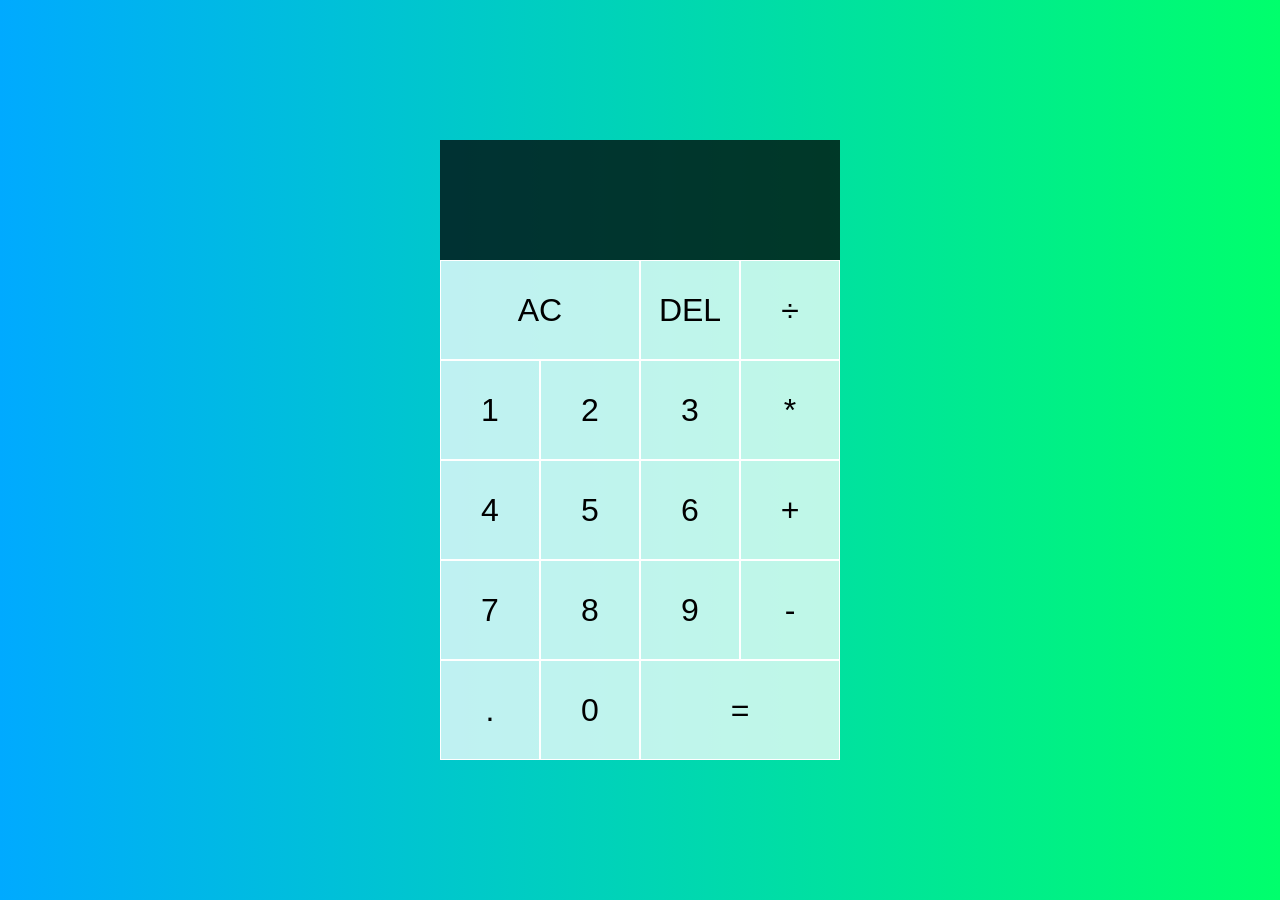
<file: Calculator App/index.html>
<!DOCTYPE html>
<html lang="en">
<head>
    <meta charset="UTF-8">
    <meta name="viewport" content="width=device-width, initial-scale=1.0">
    <link rel="stylesheet" href="style.css">
    <title>Calculator</title>
</head>
<body>
    <div class="calculator">
        <div class="output">
            <div data-previous-operand class="previous-operand"></div>
            <div data-current-operand class="current-operand"></div>
        </div>
        <button data-all-clear class="span-two">AC</button>
        <button data-delete>DEL</button>
        <button data-operator>÷</button>
        <button data-number>1</button>
        <button data-number>2</button>
        <button data-number>3</button>
        <button data-operator>*</button>
        <button data-number>4</button>
        <button data-number>5</button>
        <button data-number>6</button>
        <button data-operator>+</button>
        <button data-number>7</button>
        <button data-number>8</button>
        <button data-number>9</button>
        <button data-operator>-</button>
        <button data-number>.</button>
        <button data-number>0</button>
        <button data-equals class="span-two">=</button>
    </div>
    <script src="script.js"></script>
</body>
</html>
</html>
</html>
</file>
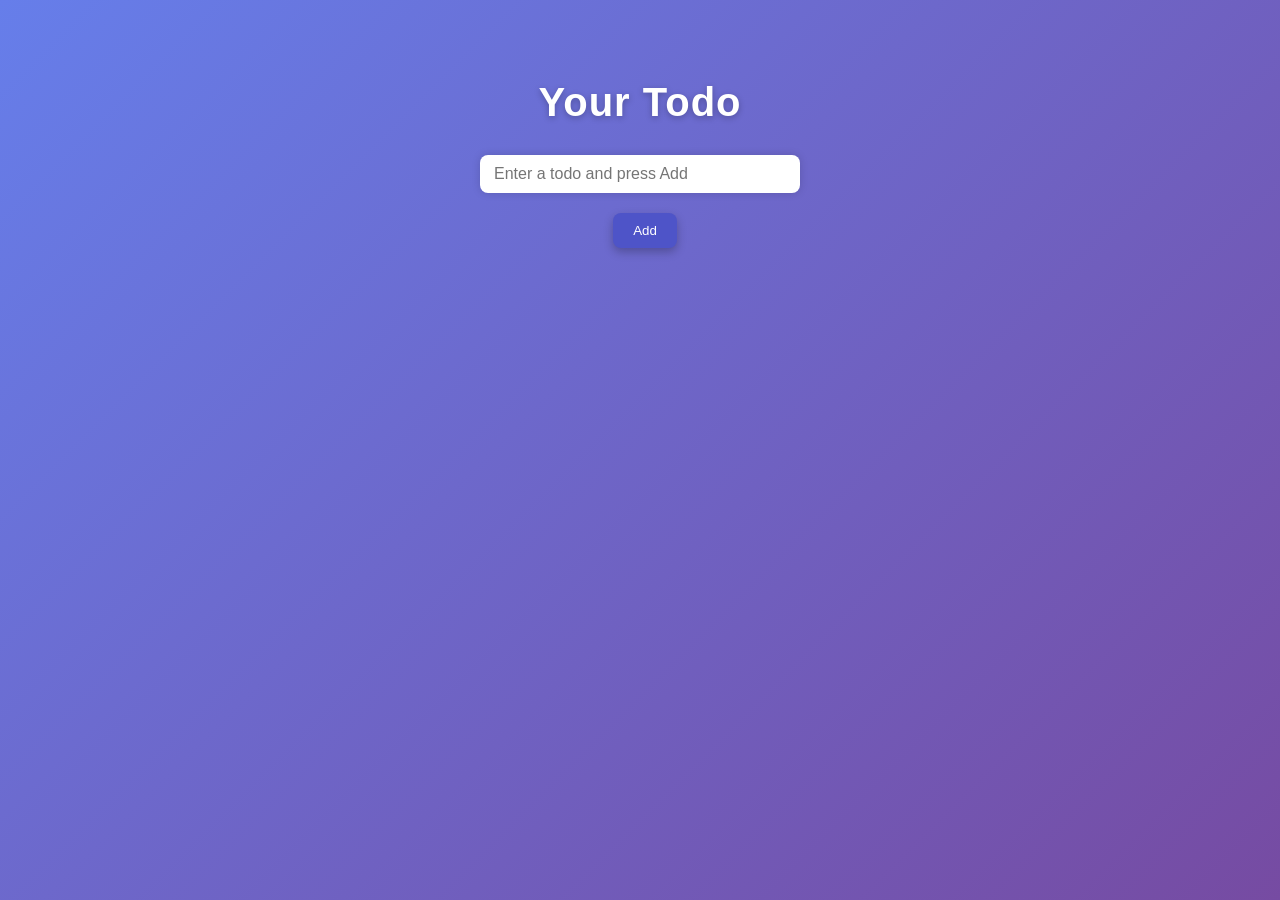
<file: Todo-list app/index.html>
<!DOCTYPE html>
<html lang="en">
<head>
    <meta charset="UTF-8">
    <meta name="viewport" content="width=device-width, initial-scale=1.0">
    <title>TodoList App</title>
    <link rel="stylesheet" href="style.css">
</head>
<body>
    <h1>Your Todo</h1>
    <input type="text" class="todo-input" placeholder="Enter a todo and press Add">
    <button class="add-btn">Add</button>
    <ul class="todo-list"></ul>

    <script src="script.js"></script>
</body>
</html>
</file>
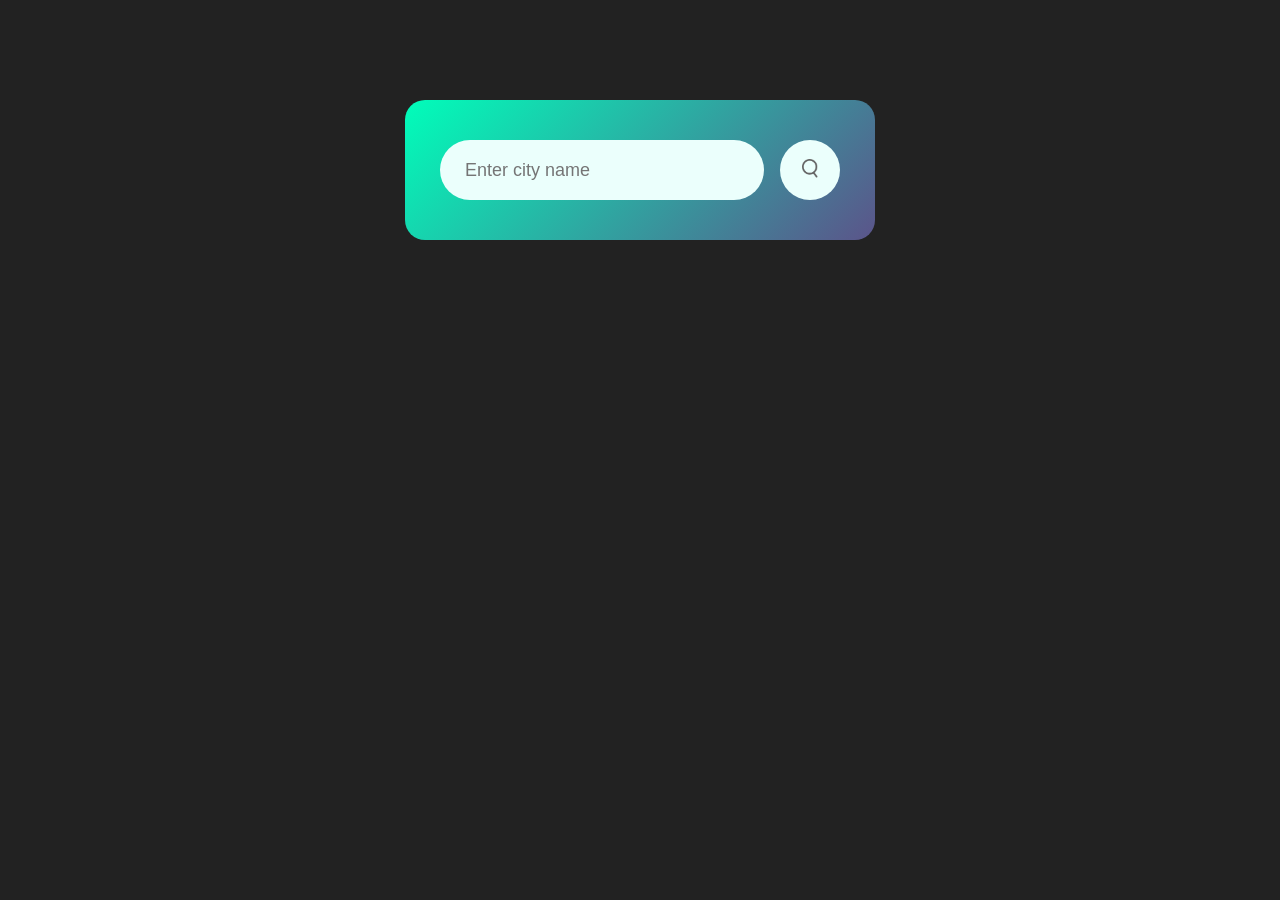
<file: Weather App/index.html>
<!DOCTYPE html>
<html lang="en">
<head>
    <meta charset="UTF-8">
    <meta name="viewport" content="width=device-width, initial-scale=1.0">
    <title>Weather App</title>
    <link rel="stylesheet" href="style.css">
</head>
<body>
    <div class="card">
        <div class="search">
            <input type="text" placeholder="Enter city name">
            <button><img src="images/search.png" alt="search-icon"></button>
        </div>
        <div class="error">
            <p>Invalid city name</p>
        </div>
        <div class="weather">
            <img src="images/rain.png" alt="rain-icon" class="weather-icon">
            <h1 class="temp">20°C</h1>
            <h2 class="city">New Delhi</h2>
            <div class="details">
                <div class="col">
                    <img src="images/humidity.png" alt="humidity-icon">
                    <div class="col2">
                        <p class="humidity">50%</p>
                        <p>Humidity</p>
                    </div>
                </div>
                <div class="col">
                    <img src="images/wind.png" alt="wind-icon">
                    <div class="col2">
                        <p class="wind">15 km/h</p>
                        <p>Wind speed</p>
                    </div>
                </div>
            </div>
        </div>
    </div>

    <script src="script.js"></script>
</body>
</html>
</file>
<file: Calculator App/style.css>
* {
    box-sizing: border-box;
    font-family: "Roboto", sans-serif;
    font-weight: normal;
}

body {
    padding: 0;
    margin: 0;
    background: linear-gradient(to right, #00AAFF, #00FF6C);
}

.calculator {
    display: grid;
    justify-content: center;
    align-content: center;
    min-height: 100vh;
    grid-template-columns: repeat(4, 100px);
    grid-template-rows: minmax(120px, auto) repeat(5,100px);
}

.calculator > button {
    cursor: pointer;
    font-size: 2rem;
    border: 1px solid white;
    background-color: rgba(255,255,255,.75);
}

.calculator > button:hover {
    background-color: rgba(255,255,255,.9);
}

.span-two {
    grid-column: span 2
}

.output {
    grid-column: 1 / -1;
    background-color: rgba(0,0,0,.75);
    display: flex;
    align-items: flex-end;
    justify-content: space-around;
    flex-direction: column;
    padding: 10px;
    word-wrap: break-word; /* If a word is too long to fit in the container, break it only when necessary. */
    word-break: break-all; /* You can break the word at ANY character to fit the container. */
}

.output .previous-operand {
    color: rgba(255,255,255,.75);
    font-size: 1.5rem;
}

.output .current-operand {
    color: white;
    font-size: 2.5rem;
}
</file>
<file: Todo-list app/style.css>
/* General Reset */
* {
  margin: 0;
  padding: 0;
  box-sizing: border-box;
  font-family: "Poppins", sans-serif;
}

body {
  background: linear-gradient(135deg, #667eea, #764ba2);
  min-height: 100vh;
  display: flex;
  flex-direction: column;
  align-items: center;
  justify-content: start;
  padding-top: 80px;
  color: #333;
}

/* Title and Subtitle */
h1 {
  font-size: 2.5rem;
  color: #fff;
  margin-bottom: 10px;
  letter-spacing: 1px;
  text-shadow: 0 2px 6px rgba(0, 0, 0, 0.25);
}

p {
  color: #e0e0e0;
  margin-bottom: 25px;
  font-size: 1rem;
}

/* Input & Button Container */
.todo-input {
  width: 320px;
  padding: 10px 14px;
  margin: 20px 0;
  border-radius: 8px;
  border: none;
  outline: none;
  font-size: 1rem;
  transition: all 0.3s ease;
  box-shadow: 0 0 8px rgba(0, 0, 0, 0.15);
}

.todo-input:focus {
  box-shadow: 0 0 10px rgba(255, 255, 255, 0.7);
  transform: scale(1.02);
}

/* Add Button */
.add-btn {
  margin-left: 10px;
  padding: 10px 20px;
  background: #4e54c8;
  color: #fff;
  border: none;
  border-radius: 8px;
  cursor: pointer;
  font-weight: 500;
  transition: all 0.3s ease;
  box-shadow: 0 4px 10px rgba(0, 0, 0, 0.25);
}

.add-btn:hover {
  background: #8f94fb;
  transform: translateY(-2px);
  box-shadow: 0 6px 14px rgba(0, 0, 0, 0.3);
}

/* Todo List Container */
.todo-list {
  list-style: none;
  margin-top: 30px;
  padding: 0;
  width: 360px;
  background: rgba(255, 255, 255, 0.15);
  border-radius: 16px;
  backdrop-filter: blur(12px);
  box-shadow: 0 8px 25px rgba(0, 0, 0, 0.2);
  overflow: hidden;
}

/* Each Todo Item */
.todo-list li {
  display: flex;
  align-items: center;
  justify-content: space-between;
  padding: 12px 16px;
  color: #fff;
  border-bottom: 1px solid rgba(255, 255, 255, 0.1);
  transition: background 0.3s ease;
}

.todo-list li:hover {
  background: rgba(255, 255, 255, 0.1);
}

/* Checkbox styling */
.todo-list input[type="checkbox"] {
  accent-color: #50fa7b;
  transform: scale(1.3);
  margin-right: 10px;
}

/* Todo Text */
.todo-list span {
  flex: 1;
  cursor: pointer;
  font-size: 1rem;
  transition: color 0.3s ease;
}

.todo-list span:hover {
  color: #a3ffea;
}

/* Delete Button */
.todo-list button {
  background: #ff4b5c;
  color: #fff;
  border: none;
  border-radius: 6px;
  padding: 6px 12px;
  cursor: pointer;
  font-size: 0.9rem;
  transition: all 0.3s ease;
}

.todo-list button:hover {
  background: #ff6b81;
  transform: scale(1.05);
}

/* Completed Todo Animation */
.todo-list li input[type="checkbox"]:checked + span {
  text-decoration: line-through;
  color: #b0b0b0;
  transition: all 0.3s ease;
}

/* Smooth fade-in for new todos */
.todo-list li {
  animation: fadeIn 0.4s ease forwards;
}

@keyframes fadeIn {
  from {
    opacity: 0;
    transform: translateY(8px);
  }
  to {
    opacity: 1;
    transform: translateY(0);
  }
}

/* Responsive */
@media (max-width: 480px) {
  body {
    padding-top: 50px;
  }
  .todo-input {
    width: 200px;
  }
  .todo-list {
    width: 300px;
  }
}
</file>
<file: Weather App/style.css>
*{
    margin: 0;
    padding: 0;
    font-family: 'Poppins', sans-serif;
    box-sizing: border-box;
}

body{
    background-color: #222;
}

.card{
    width: 90%;
    max-width: 470px;
    background: linear-gradient(135deg, #00feba, #5b548a);
    color: #fff;
    margin: 100px auto 0;
    border-radius: 20px;
    padding: 40px 35px;
    text-align: center;
}

.search{
    width: 100%;
    display: flex;
    align-items: center;
    justify-content: space-between;
}

.search input{
    border: 0;
    outline: 0;
    background-color: #ebfffc;
    color: #555;
    padding: 10px 25px;
    height: 60px;
    border-radius: 30px;
    flex: 1;
    margin-right: 16px;
    font-size: 18px;
}

.search button {
    border: 0;
    outline: 0;
    background-color: #ebfffc;
    border-radius: 50%;
    height: 60px;
    width: 60px;
    cursor: pointer;
}

.search button img {
    width: 16px;
}

.weather-icon {
    width: 170px;
    margin-top: 30px;
}

.weather h1 {
    font-size: 80px;
    font-weight: 500;
}

.weather h2 {
    font-size: 45px;
    font-weight: 400;
}

.details {
    display: flex;
    align-items: center;
    justify-content: space-between;
    padding: 0px 20px;
    margin-top: 50px;
}

.col {
    display: flex;
    align-items: center;
    text-align: left;
}

.col img {
    width: 40px;
    margin-right: 10px;
}

.col2 {
    display: flex;
    flex-direction: column;
}

.humidity, .wind {
    font-size: 28px;
    margin-top: -6px;
}

.weather {
    display: none;
}

.error {
    text-align: left;
    font-size: 15px;
    margin-left: 15px;
    margin-top: 5px;
    color: red;
    display: none;
}
</file>
